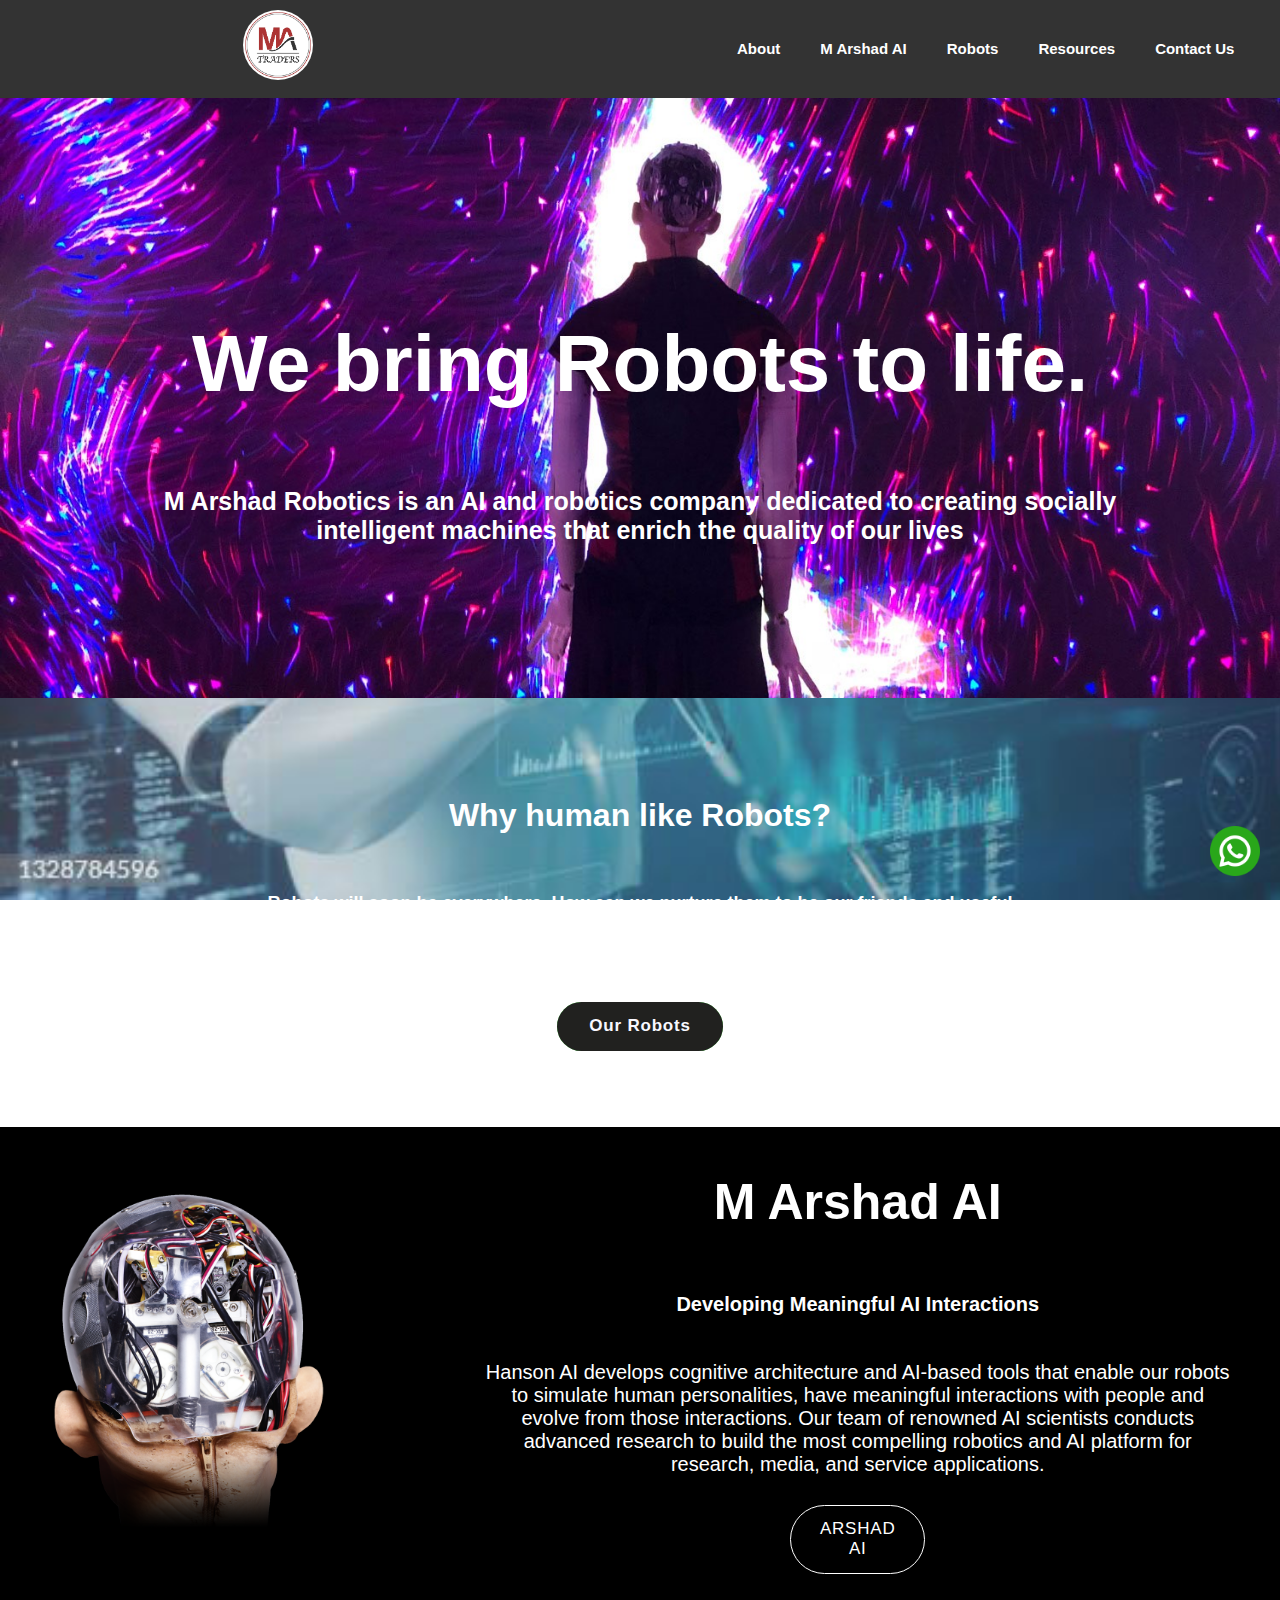
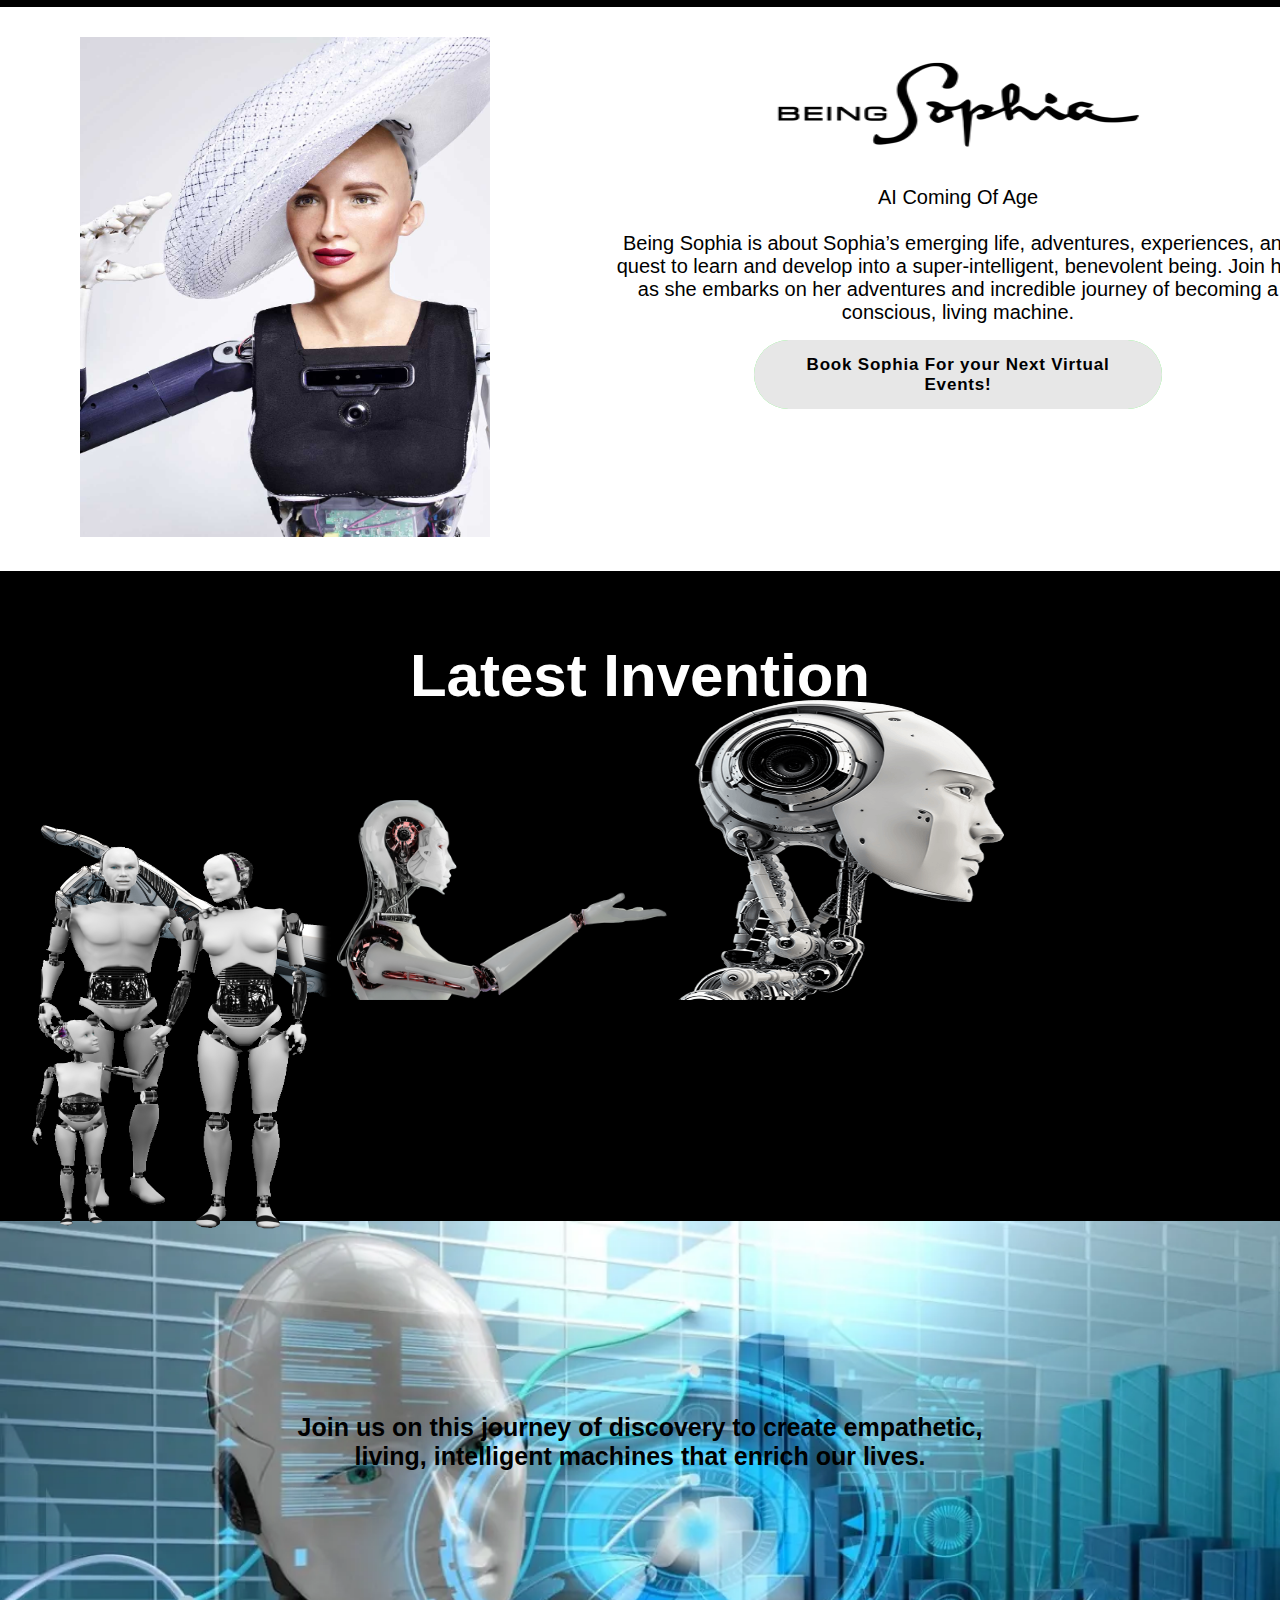
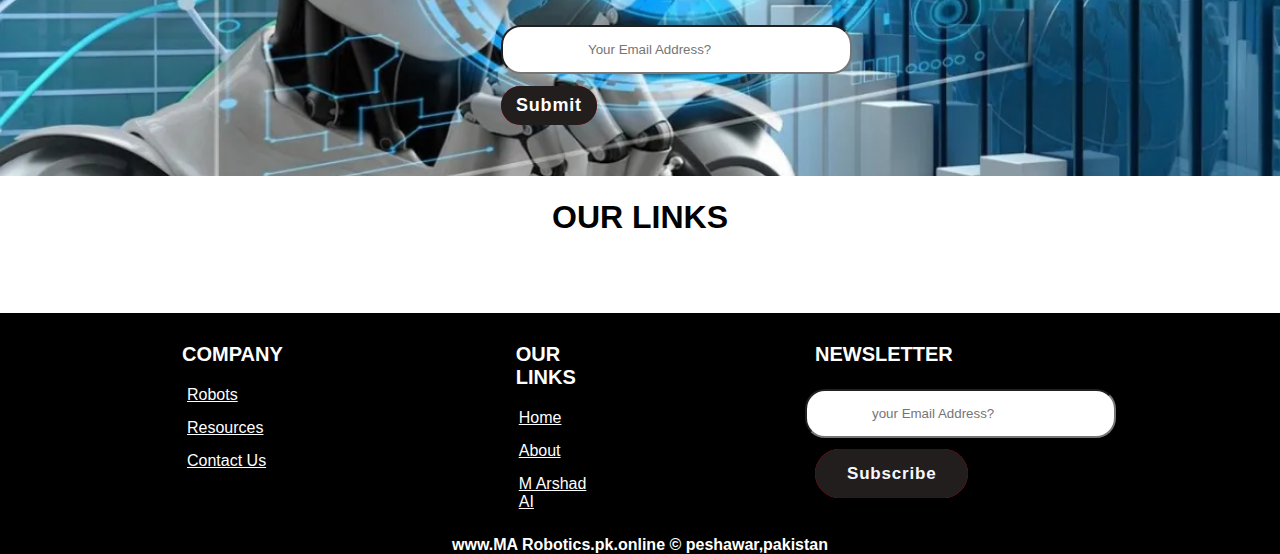
<file: index.html>
<!DOCTYPE html>
<html>
<head>
	<meta charset="utf-8">
	<meta name="viewport" content="width=device-width, initial-scale=1">
	<title>MA Robbotics</title>
	<link rel="icon" type="icon" href="img/logo/logo.png">
	<link rel="stylesheet" type="text/css" href="CSS/style.css">
	 <link rel="stylesheet" href="https://cdnjs.cloudflare.com/ajax/libs/animate.css/4.1.1/animate.min.css"/>
	 
</head>
<body>
	<div class="main">

		                        <!-- Navbar Starting-->

		<div class="nav-logo">
			<div class="logo">
				<a href="index.html">
				<img src="img/logo/logo.png">
				</a>
			</div>

			<div class="nav">
			<nav>
				<ul>
	    		    <li><a href="Contact.html">Contact Us</a></li>
	    		    <li><a href="Resources.html">Resources</a></li>
					<li><a href="Robots.html">Robots</a></li>
					<li><a href="M Arshad AI.html">M Arshad AI</a></li>
					<li><a href="About.html">About</a></li>
				</ul>
			</nav>
			</div>
		</div>
		                        <!-- Navbar Ending-->



		                        <!-- Banner Starting-->

		<div class="banner">

			<div class="banner-img">
			<h1 class="animate__animated animate__fadeInDown" >We bring Robots to life.</h1>
			<p class="animate__animated animate__fadeInUp">M Arshad Robotics is an AI and robotics company dedicated to creating socially intelligent machines that enrich the quality of our lives</p>
			</div>
			
		</div>

		                        <!-- Banner Ending-->





		                      <!-- Human Like Robot Starting-->

		<div class="human-like">
			<h1 class="animate__animated animate__lightSpeedInLeft">Why human like Robots?</h1>
			<p class="animate__animated animate__lightSpeedInLeft">Robots will soon be everywhere. How can we nurture them to be our friends and useful collaborators? Robots with good aesthetic design, rich personalities, and social cognitive intelligence can potentially connect deeply and meaningfully with humans.</p>
            <button>
            	<span>
                    Our Robots
                </span>    
            </button>
		</div>
		                      <!-- Human Like Robot Ending-->




		                       <!-- M Arshad AI Starting-->

		<div class="learn">
			<div class="animate__animated animate__zoomIn">	
				<img src="img/banner/brain.png">
			</div>
			<div class="animate__animated " onscroll="this.classList.add('animate__zoomIn')">
				<h1>M Arshad AI</h1>
				<h2>Developing Meaningful AI Interactions</h2>
				<p>Hanson AI develops cognitive architecture and AI-based tools that enable our robots to simulate human personalities, have meaningful interactions with people and evolve from those interactions. Our team of renowned AI scientists conducts advanced research to build the most compelling robotics and AI platform for research, media, and service applications.</p>
				<button class="button">
				 ARSHAD AI
                </button>
			</div>
		</div>
		                        <!-- M Arshad AI Ending-->





		                        <!-- Being Sopia Starting-->

		<div class="invention">
		<div class="animate__animated animate__fadeInLeft">
			<img src="img/banner/cap.jpg">
		</div>
			<div class="animate__animated animate__fadeInUp">
			<h1><img src="img/img/sopia.png" style="width:400px; height: 100px;"> </h1>
			<!-- <h1>Being Sophia</h1> -->
			<p>
				AI Coming Of Age<br><br>
               Being Sophia is about Sophia’s emerging life, adventures, experiences, and quest to learn and develop into a super-intelligent, benevolent being. Join her as she embarks on her adventures and incredible journey of becoming a conscious, living machine.
           </p>
           <button id="button">
           	<span>
           	Book Sophia For your Next Virtual Events!
           </span>
           </button>
		</div>
	    </div>
		                        <!-- Being Sopia Ending-->





	                            <!-- Latest Invention Starting-->

	    <div class="latest-invention">
	    	<div>
	    		<h1 class="animate__animated animate__zoomIn">Latest Invention</h1>
	    	</div>
	    	<div class="animate__animated animate__bounceInUp">
	    		<img src="img/img/fingure.png" height="200px">
	    		<img src="img/img/hand.png" height="200px">	
	    		<img src="img/img/camera.png" height="300px">
	    		<img src="img/img/both.png"height="400px">
	        </div>
	    </div> 
	                            <!-- Latest Invention Ending-->





	                         <!-- Last Portion Starting-->

	    <div class="last-portion">
	    	<div class="animate__animated animate__zoomIn">
	    		<p>Join us on this journey of discovery to create empathetic, living, intelligent machines that enrich our lives.</p>
	    		<input type="text" name="Email" placeholder="Your Email Address?">
	    		<button class="Subscribe">
	    			<span>
	    			Submit
	    			</span>
	    		</button>
	    	</div>
	    </div>

	                         <!-- Last Portion Ending-->



	                         <!-- Icons Starting-->

	    <div class="icon">
	    	<h1 align="center">OUR LINKS</h1>
        <marquee height="50px" direction="left" scrollamount="20" behavior="scroll" onmouseover='this.stop()' onmouseout='this.start()'>
		    <div>
		    <a href="https://www.instagram.com/" target="_blank"><i class="fa fa-instagram"></i></a>
		    <a href="https://pk.linkedin.com/" target="_blank"><i class="fa fa-linkedin"></i></a>
		    <a href="https://twitter.com/i/flow/login" target="_blank"><i class="fa fa-twitter"></i></a>
		    <a href="https://www.whatsapp.com/" target="_blank"><i class="fa fa-whatsapp"></i></a>
		    <a href="https://www.youtube.com/" target="_blank"><i class="fa fa-youtube-play"></i></a>
		    <a href="https://www.google.co.uk/" target="_blank"><i class="fa fa-google"></i></a>
		    <a href="https://web.facebook.com/" target="_blank"><i class="fa fa-facebook"></i></a>
	    </div>
        </marquee>
        </div>

	                         <!-- Icons Ending-->





	                         <!-- Footer Starting-->

	    <div class="footer">
	    	<div class="company">
	    		<h2>COMPANY</h2>
	    		<nav>
	    			<ul>
	    		        <li><a href="Robots.html">Robots</a></li>
	    		        <li><a href="Resources.html">Resources</a></li>
	    		        <li> <a href="Contact.html">Contact Us</a> </li>
	    			</ul>
	    		</nav>
	    	</div>

	    	<div class="resources">
	    		<h2>OUR LINKS</h2>
	    		<nav>
	    			<ul>
	    				<li><a href="index.html">Home</a></li>
	    		        <li><a href="About.html">About</a></li>
	    		        <li><a href="M Arshad AI.html">M Arshad AI</a></li>
	    		        
	    			</ul>
	    		</nav>
	    	</div>

	    	<div class="news">
	    		<h2>NEWSLETTER</h2>
	    		<input type="text" name="Email" placeholder="your Email Address?">
	    		<br>
	    		<button class="Subscribe">
	    			<span>
	    			Subscribe
	    			</span>
	    		</button>
	    	</div>
	    </div>
	                         <!-- Footer Ending-->





	                          <!-- footer2 Starting-->
	                            
	    <footer class="footer2">
	    	<a href="#">www.MA Robotics.pk.online &copy; peshawar,pakistan</a>
	    </footer>

	                            <!-- footer2 Ending-->


	                            <!-- Whatts App Icon -->

	    <div class="whatsapp-icon">
	    <a href="https://api.Whatsapp.com/send?phone=03192145502&text=Hi You want to connect our company through Whattsapp" target="_blank">
	    	<img src="img/icon/whatsapp.png">
	    </a>
	    </div>                        


	    <!-- JAVA SCRIPT STARTING -->
<!-- 	    <script>
	    	alert("Welcome to M Arshad AI Website");
	    	// let nam=prompt("what is your name?Enter your Name");
	    	// console.log(name);
	    	// let allowedpost = confirm("Do you want to enter this website")
	    	// if (allowedpost){
	    	// 	console.log("you are successfully Enter.")
	    	// }
	    	// else{
	    	// 	console.log("you lost a good oppertunity")
	    	// }	
	    </script> -->
	</div>
	  <script src="https://unpkg.com/aos@next/dist/aos.js"></script>
  <script>
    AOS.init();
  </script>
</body>
</html>
</file>
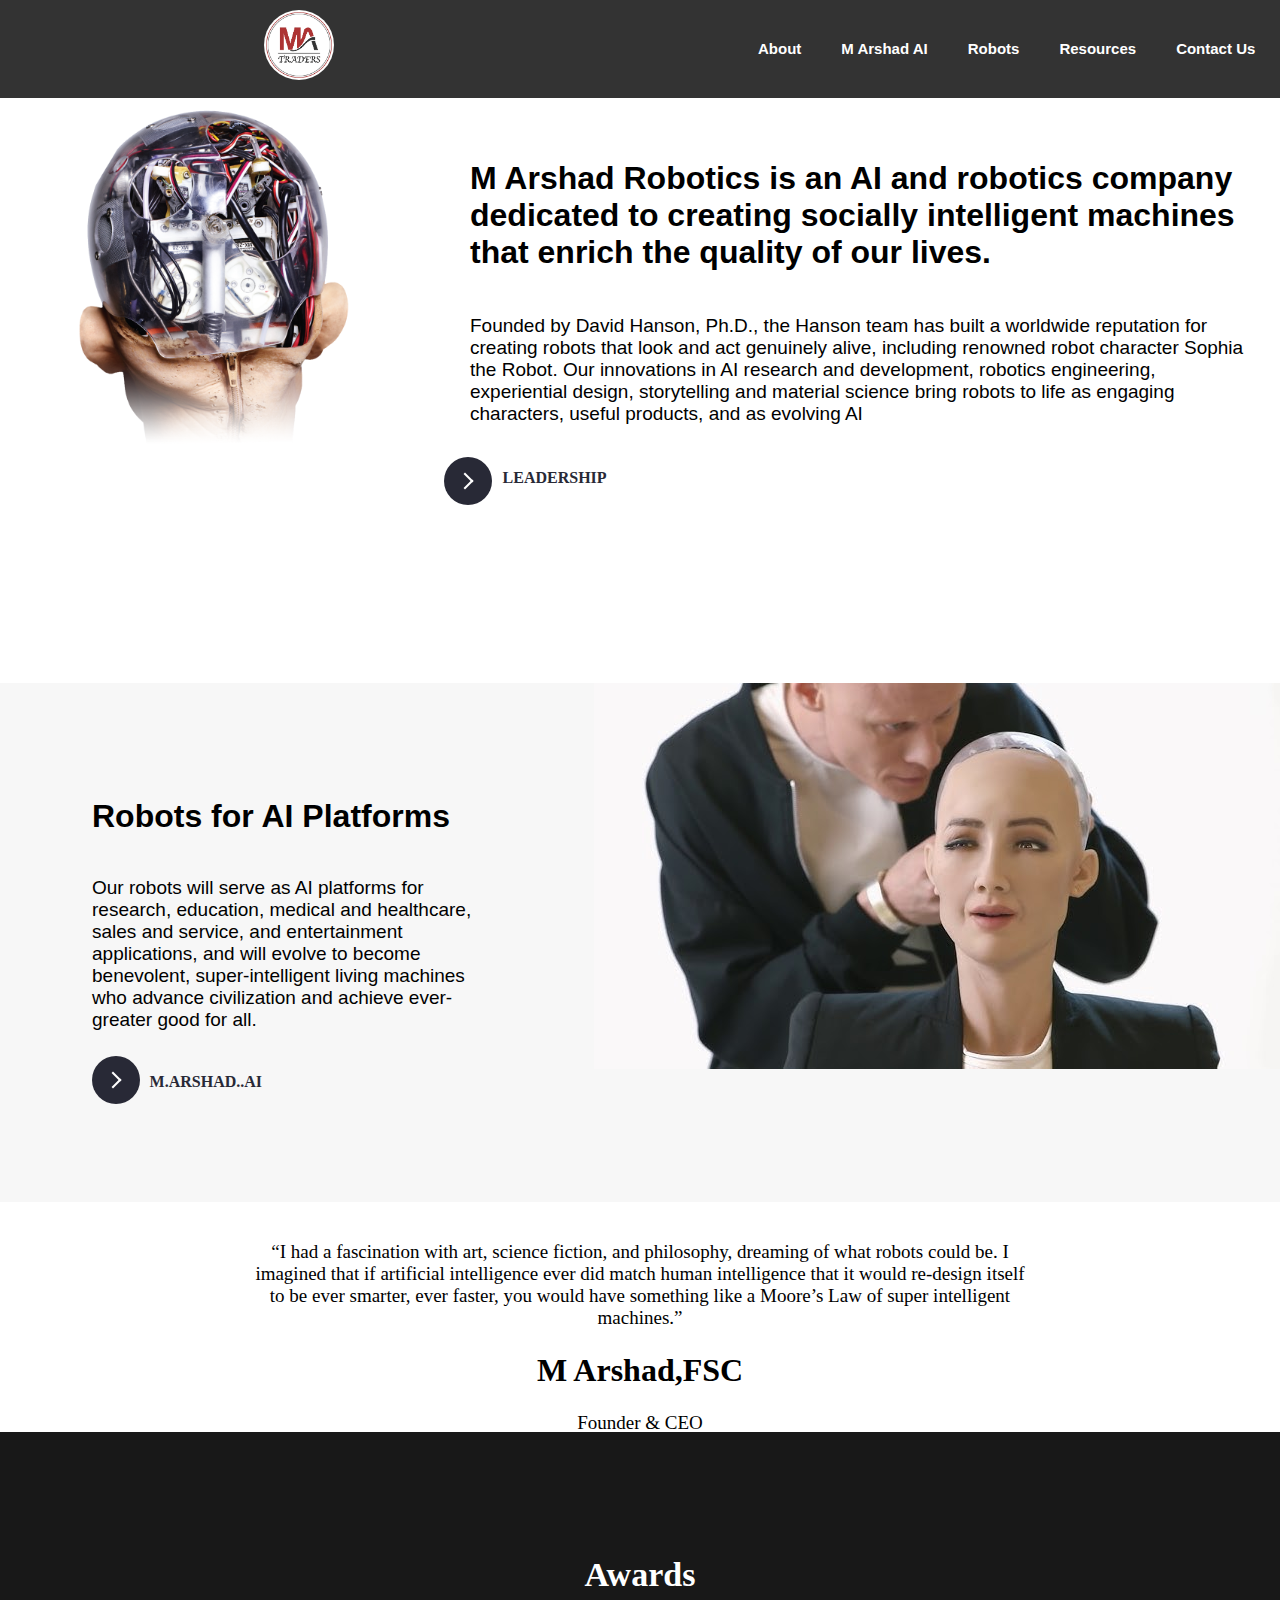
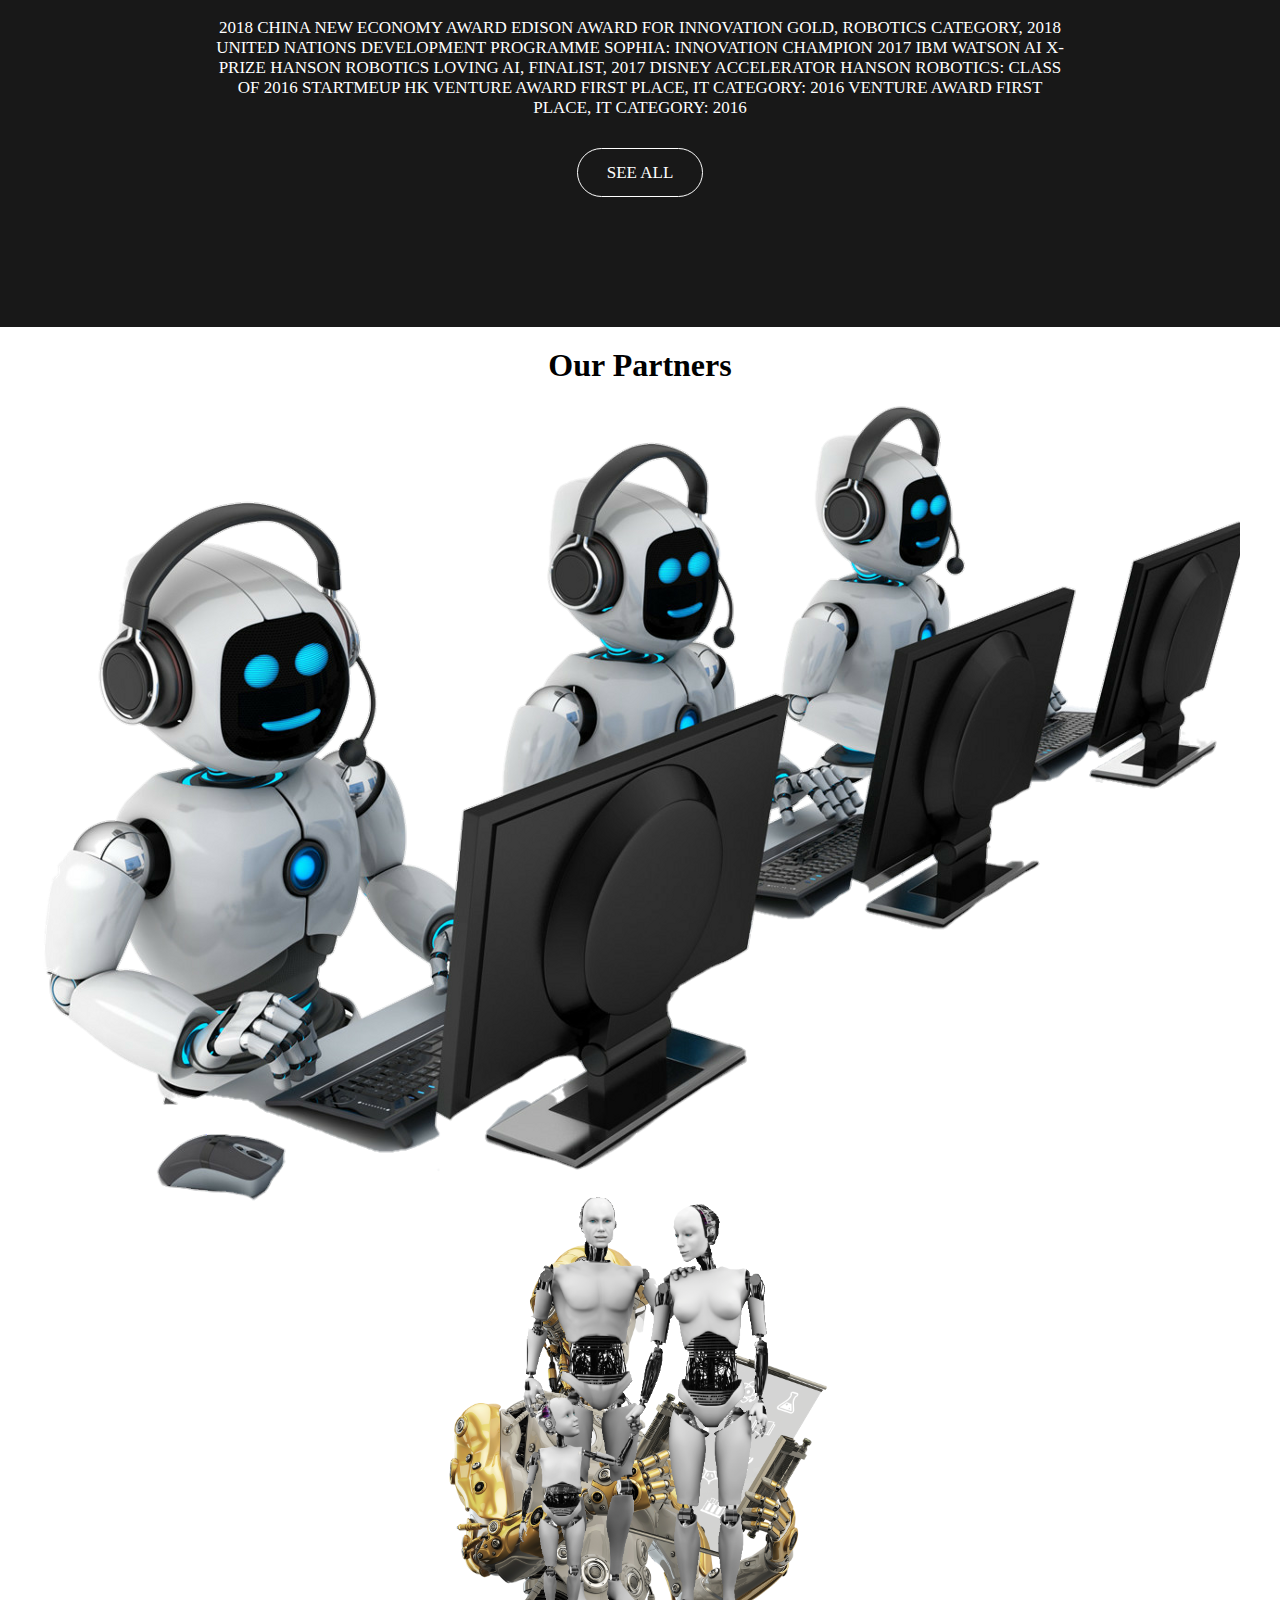
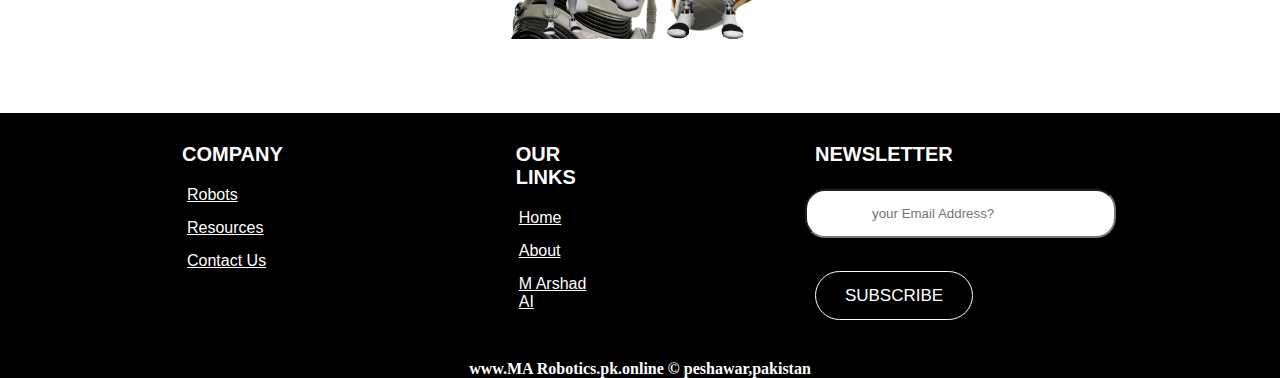
<file: About.html>
<!DOCTYPE html>
<html>
<head>
	<meta charset="utf-8">
	<meta name="viewport" content="width=device-width, initial-scale=1">
	<title>About MA-Robotics</title>
	<link rel="icon" type="icon" href="img/logo/logo.png">
	<link rel="stylesheet" type="text/css" href="CSS/About.css">
	 <link rel="stylesheet" href="https://cdnjs.cloudflare.com/ajax/libs/animate.css/4.1.1/animate.min.css"/>

</head>
<body>
	<div class="main">

		                        <!-- Navbar Starting-->

		<div class="nav-logo">
			<div class="logo">
				<a href="index.html">
				<img src="img/logo/logo.png">
				</a>
			</div>

			<div class="nav">
			<nav>
				<ul>
	    		    <li><a href="Contact.html">Contact Us</a></li>
	    		    <li><a href="Resources.html">Resources</a></li>
					<li><a href="Robots.html">Robots</a></li>
					<li><a href="M Arshad AI.html">M Arshad AI</a></li>
					<li><a href="About.html">About</a></li>
				</ul>
			</nav>
			</div>
		</div>
		                        <!-- Navbar Ending-->




		                        <!-- Arshad Robotics Starting-->

		<div class="arshad-robotics">
		<div class="animate__animated animate__fadeInLeft">
            <img src="img/banner/brain.png">	
		</div>

		<div class="animate__animated animate__fadeInUp">
			<h1>M Arshad Robotics is an AI and robotics company dedicated to creating socially intelligent machines that enrich the quality of our lives.</h1>
			<p>Founded by David Hanson, Ph.D., the Hanson team has built a worldwide reputation for creating robots that look and act genuinely alive, including renowned robot character Sophia the Robot. Our innovations in AI research and development, robotics engineering, experiential design, storytelling and material science bring robots to life as engaging characters, useful products, and as evolving AI</p>
		<button class="learn-more">
            <span class="circle" aria-hidden="true">
            <span class="icon arrow"></span>
            </span>
            <span class="button-text">LEADERSHIP</span>
        </button>
		</div>
		</div>
		                        <!-- Arshad Robotics Ending-->




		                        <!-- AI Platform Starting-->

		<div class="AI-platform">
			<div class="animate__animated animate__lightSpeedInRight">
				<h1>Robots for AI Platforms</h1>
				<p>Our robots will serve as AI platforms for research, education, medical and healthcare, sales and service, and entertainment applications, and will evolve to become benevolent, super-intelligent living machines who advance civilization and achieve ever-greater good for all.</p>
		<button class="learn-more">
            <span class="circle" aria-hidden="true">
            <span class="icon arrow"></span>
            </span>
            <span class="button-text">M.Arshad..AI</span>
        </button>

			</div>
			<div class="animate__animated animate__lightSpeedInLeft">
				<img src="img/img/sophia-making.jpg">
			</div>
		</div>
		                        <!-- AI Platform Ending-->




		                        <!-- M Arshad Education Starting-->

		<div class="education">
			<div>
				<p class="animate__animated animate__fadeInDown">“I had a fascination with art, science fiction, and philosophy, dreaming of what robots could be. I imagined that if artificial intelligence ever did match human intelligence that it would re-design itself to be ever smarter, ever faster, you would have something like a Moore’s Law of super intelligent machines.”</p>
				<h1 class="animate__animated animate__fadeInUp">M Arshad,FSC</h1>
				<p class="animate__animated animate__fadeInUp">Founder & CEO</p>
			</div>
		</div>
		                        <!-- M Arshad Education Ending-->



		                        <!-- Awards Starting-->

		<div class="Awards">
			<div class="animate__animated animate__zoomIn">
				<h1>Awards</h1>
				<p>2018 CHINA NEW ECONOMY AWARD EDISON AWARD FOR INNOVATION GOLD, ROBOTICS CATEGORY, 2018 UNITED NATIONS DEVELOPMENT PROGRAMME  SOPHIA: INNOVATION CHAMPION 2017 IBM WATSON AI X-PRIZE  HANSON ROBOTICS LOVING AI,  FINALIST, 2017 DISNEY ACCELERATOR  HANSON ROBOTICS: CLASS OF 2016 STARTMEUP HK VENTURE AWARD FIRST PLACE, IT CATEGORY: 2016 VENTURE AWARD FIRST PLACE, IT CATEGORY: 2016</p>
				<button class="button">
				 SEE ALL
                </button>
			</div>
		</div>
		                        <!-- Awards Ending-->




		                        <!-- Our Partners Starting-->

		<div class="Partners">
			<div class="animate__animated animate__fadeIn">
				<h1>Our Partners</h1>
				<img src="img/img/computer.png">
				<div class="Partners2">	
				    <img src="img/img/reading.png" width="400px">
				    <img src="img/img/both.png" width="300px">
				</div>
			</div>
		</div>
		                        <!-- Our Partners Ending-->




	                            <!-- Footer Starting-->

	    <div class="footer">
	    	<div class="company">
	    		<h2>COMPANY</h2>
	    		<nav>
	    			<ul>
	    		        <li><a href="Robots.html">Robots</a></li>
	    		        <li><a href="Resources.html">Resources</a></li>
	    		        <li> <a href="Contact.html">Contact Us</a> </li>
	    			</ul>
	    		</nav>
	    	</div>

	    	<div class="resources">
	    		<h2>OUR LINKS</h2>
	    		<nav>
	    			<ul>
	    				<li><a href="index.html">Home</a></li>
	    		        <li><a href="About.html">About</a></li>
	    		        <li><a href="M Arshad AI.html">M Arshad AI</a></li>

	    		        
	    			</ul>
	    		</nav>
	    	</div>

	    	<div class="news">
	    		<h2>NEWSLETTER</h2>
	    		<input type="text" name="Email" placeholder="your Email Address?">
	    		<br>
	    		<button class="button">
	    			Subscribe
	    		</button>
	    	</div>
	    </div>
	                            <!-- footer Ending-->




	                            <!-- footer 2 Starting-->

	    <footer class="footer2">
	    	<a href="#">www.MA Robotics.pk.online &copy; peshawar,pakistan</a>
	    </footer>
	                            <!-- footer 2 Ending-->




	    <!-- JAVA SCRIPT STARTING -->
	<!--     <script>
	    	alert("This is About Page");
	    </script>
 -->	</div>
</body>
</html>
</file>
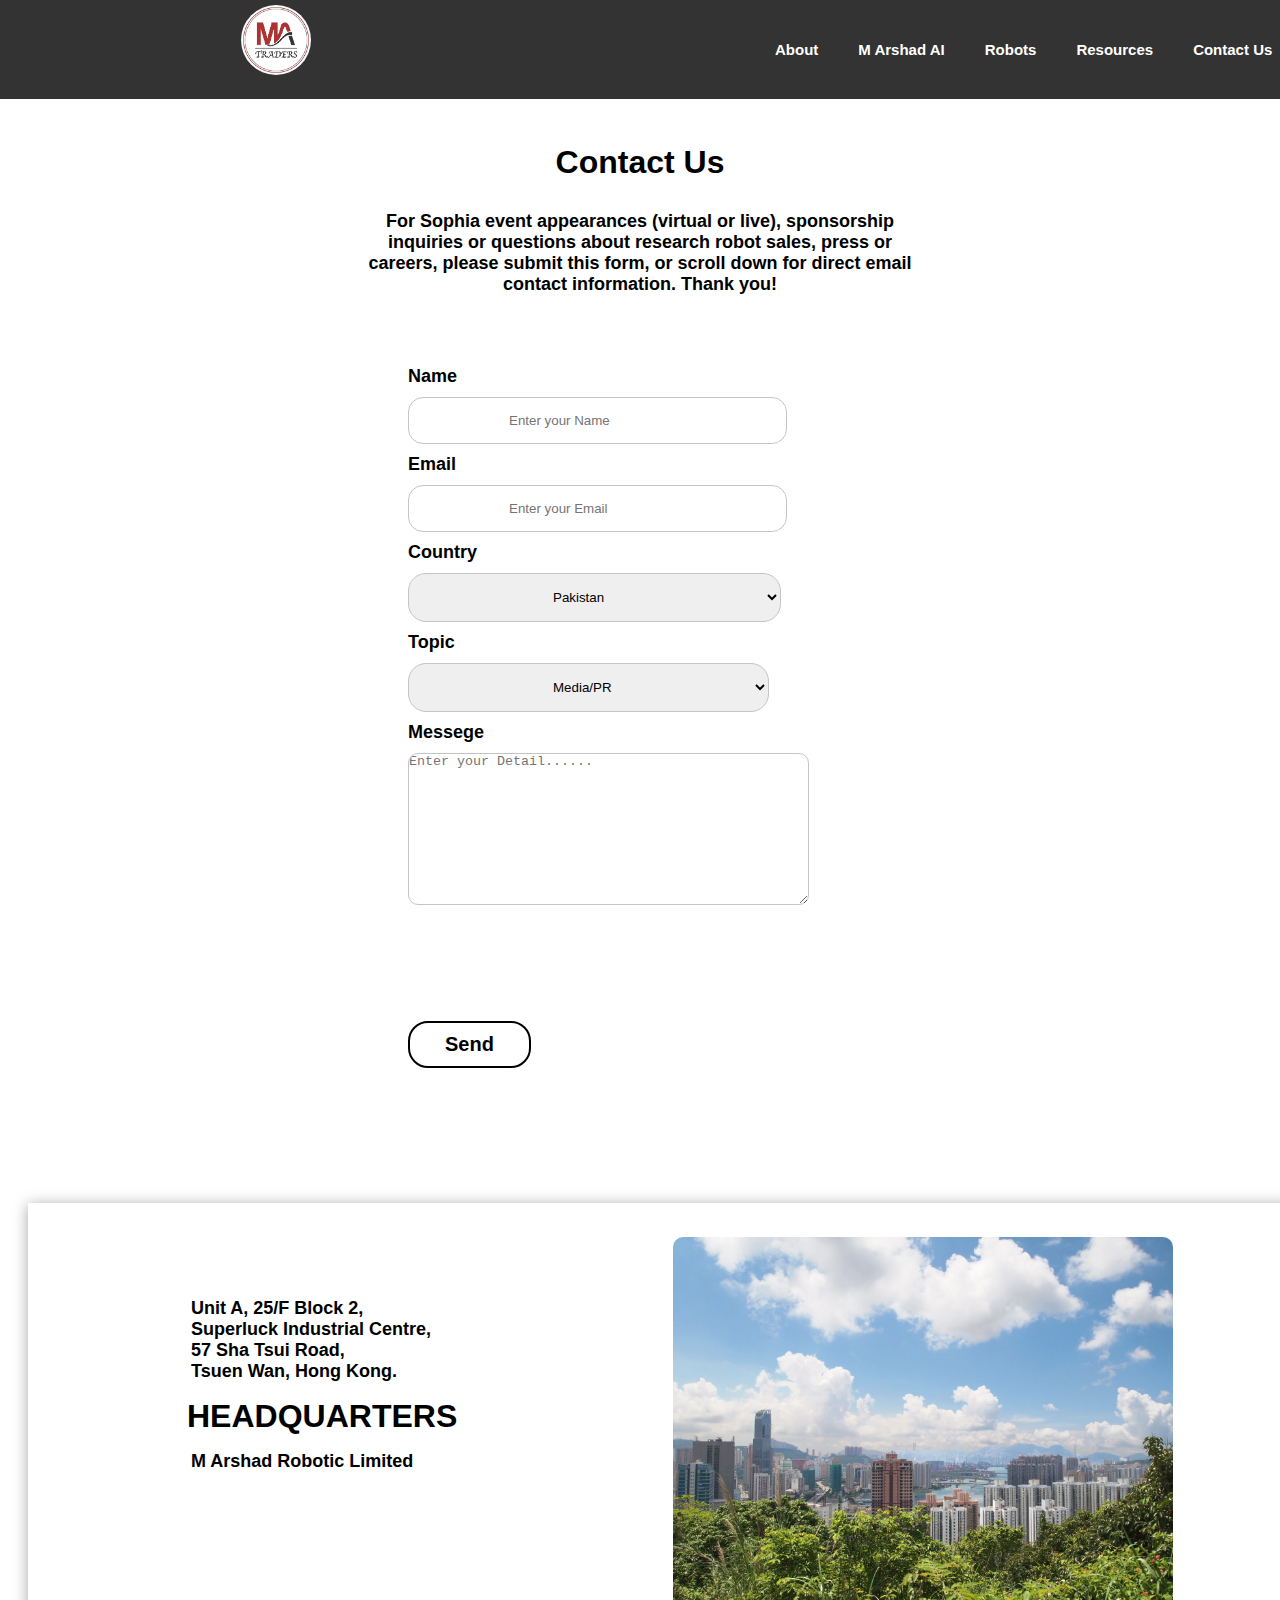
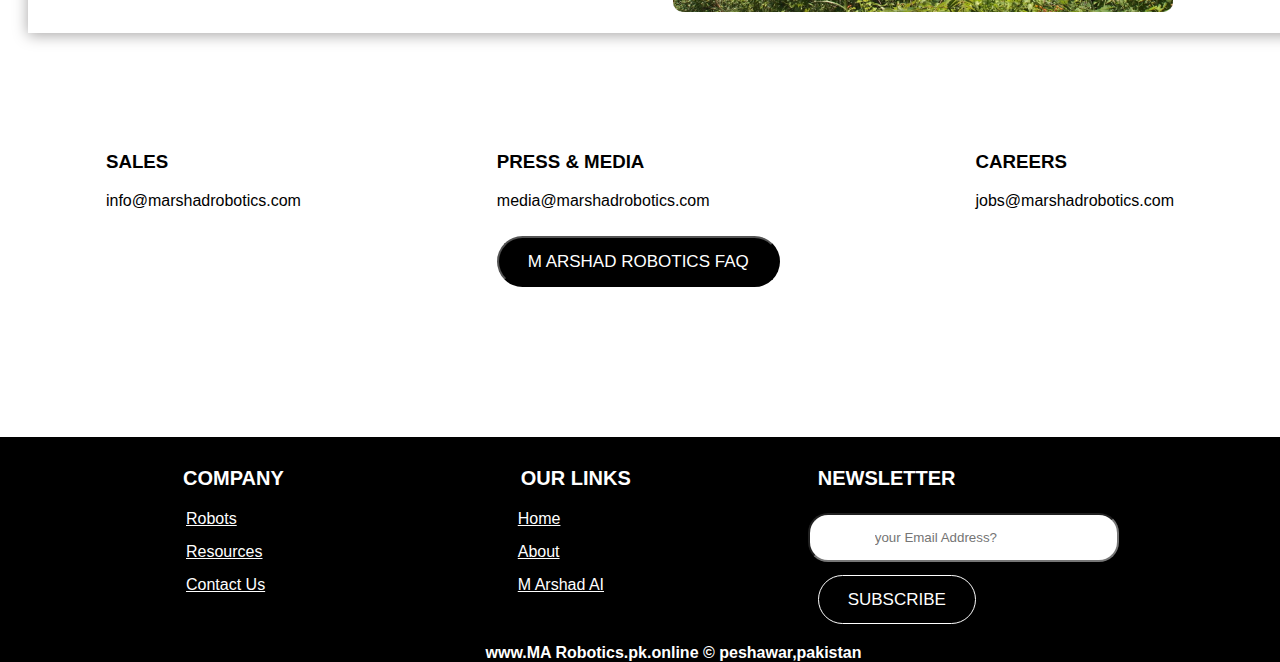
<file: Contact.html>
<!DOCTYPE html>
<html>
<head>
	<meta charset="utf-8">
	<meta name="viewport" content="width=device-width, initial-scale=1">
	<title>M Arshad Contact</title>
	<link rel="stylesheet" type="text/css" href="CSS/Contact.css">
	<link rel="stylesheet" href="https://cdnjs.cloudflare.com/ajax/libs/animate.css/4.1.1/animate.min.css"/>
	<link rel="icon" type="icon" href="img/logo/logo.png">

</head>
<body>
	<div class="main">
		                         <!-- Navbar Starting-->

		<div class="nav-logo">
			<div class="logo">
				<a href="index.html">
				<img src="img/logo/logo.png">
				</a>
			</div>

			<div class="nav">
			<nav>
				<ul>
	    		    <li><a href="Contact.html">Contact Us</a></li>
	    		    <li><a href="Resources.html">Resources</a></li>
					<li><a href="Robots.html">Robots</a></li>
					<li><a href="M Arshad AI.html">M Arshad AI</a></li>
					<li><a href="About.html">About</a></li>
				</ul>
			</nav>
			</div>
		</div>
		                         <!-- Navbar Ending-->



		                        <!-- Contact Heading Starting-->
		<div class="contact">
			<h1>Contact Us</h1>
			<h5>For Sophia event appearances (virtual or live), sponsorship inquiries or questions about research robot sales, press or careers, please submit this form, or scroll down for direct email contact information.  Thank you!</h5>
		</div>

		                        <!-- Contact Heading Ending-->



		                        <!-- Form Starting-->

		<div class="form">
		<form action="Contact Us.html" method="post" enctype="multipart/form-data">

			<h6>Name</h6>
			<input type="text" name="" placeholder="Enter your Name">
			<h6>Email</h6>
			<input type="text" name="" placeholder="Enter your Email">
		
			<h6>Country</h6>
			<select>
				<option value="Pakistan">Pakistan</option>
				<option value="France">France</option>
				<option value="Germeny">Germeny</option>
				<option value="Turkey">Turkey</option>
				<option value="Afghanistan">Afghanistan</option>
				<option value="Itly">Itly</option>
				<option value="India">India</option>
				<option value="China">China</option>
			</select>
			<h6>Topic</h6>
			<select>
				<option value="Media/PR">Media/PR</option>
				<option value="Events">Events</option>
				<option value="Jobs">Jobs</option>
				<option value="Sales">Sales</option>
				<option value="Others">Others</option>
			</select>

			<h6>Messege</h6>
			<textarea cols="48" rows="10" placeholder="Enter your Detail...... " name="Detail"></textarea>
		</form>
	    </div>
    
		                        <!-- Form Ending-->



		                        <!-- Im not a robot Starting -->
        <div>
            <iframe title="reCAPTCHA" width="304" height="78" role="presentation" name="a-txpryian4zkk" frameborder="0" scrolling="no" sandbox="allow-forms allow-popups allow-same-origin allow-scripts allow-top-navigation allow-modals allow-popups-to-escape-sandbox allow-storage-access-by-user-activation" src="https://www.google.com/recaptcha/api2/anchor?ar=1&amp;k=6Lfc_kIkAAAAAJGy_IEb6BXKmXBpW_svjrcH-6LV&amp;co=aHR0cHM6Ly93d3cuaGFuc29ucm9ib3RpY3MuY29tOjQ0Mw..&amp;hl=en&amp;type=v2_checkbox&amp;v=u-xcq3POCWFlCr3x8_IPxgPu&amp;theme=light&amp;size=normal&amp;cb=aihgm6zcytr7"></iframe><br><br>
            <a href="index.html" class="btn">Send</a>
        </div>
		                        <!-- Im not a robot Ending -->




                             <!-- Company Address Starting -->
        <div class="address">
        	<div class="animate__animated animate__fadeInUp">
        		<h6>Unit A, 25/F Block 2,<br>
                      Superluck Industrial Centre,<br>
                       57 Sha Tsui Road,<br>
                       Tsuen Wan, Hong Kong.
                </h6>
                <h1>HEADQUARTERS</h1>
                <h6>M Arshad Robotic Limited</h6>
        	</div>
        	<div class="animate__animated animate__zoomIn">
        		<img src="img/img/address.jpeg" width="500px">
        	</div>
        </div>
                             <!-- Company Address Ending -->





                             <!-- Last Portion Starting -->

        <div class="last-portion">
        	<div>
        		<h3>SALES</h3>
        		<p>info@marshadrobotics.com</p>
        	</div>
        	<div>
        		<h3>PRESS & MEDIA</h3>
        		<p>media@marshadrobotics.com</p>
        		<button id="last-portion-btn">
        		<a href="index.html">M Arshad Robotics FAQ</a>
        	</button>
        	</div>
        	<div>
        		<h3>CAREERS</h3>
        		<p>jobs@marshadrobotics.com</p>
        	</div>
        </div>
                             <!-- Last Portion Ending -->



                             <!-- Footer Starting-->

	    <div class="footer">
	    	<div class="company">
	    		<h2>COMPANY</h2>
	    		<nav>
	    			<ul>
	    		        <li><a href="Robots.html">Robots</a></li>
	    		        <li><a href="Resources.html">Resources</a></li>
	    		        <li> <a href="Contact.html">Contact Us</a> </li>
	    			</ul>
	    		</nav>
	    	</div>


	    	<div class="resources">
	    		<h2>OUR LINKS</h2>
	    		<nav>
	    			<ul>
	    				<li><a href="index.html">Home</a></li>
	    		        <li><a href="About.html">About</a></li>
	    		        <li><a href="M Arshad AI.html">M Arshad AI</a></li>
	    		        
	    			</ul>
	    		</nav>
	    	</div>


	    	<div class="news">
	    		<h2>NEWSLETTER</h2>
	    		<input type="text" name="Email" placeholder="your Email Address?"><br>
	    		<button id="news-btn">
	    		<a href="index.html">
	    			Subscribe
	    		</a>
	    		</button>
	    	</div>
	    </div>
	                             <!-- footer Ending -->


	                             <!-- footer2 Starting-->

	    <footer class="footer2">
	    	<a href="#">www.MA Robotics.pk.online &copy; peshawar,pakistan</a>
	    </footer>
    </div>	
	                             <!-- footer2 Ending -->



	<!-- JAVA SCRIPT STARTING -->                             
<!--     <script>
    	alert("This is our Contact Us Page")
    </script> -->
</body>
</html>
</file>
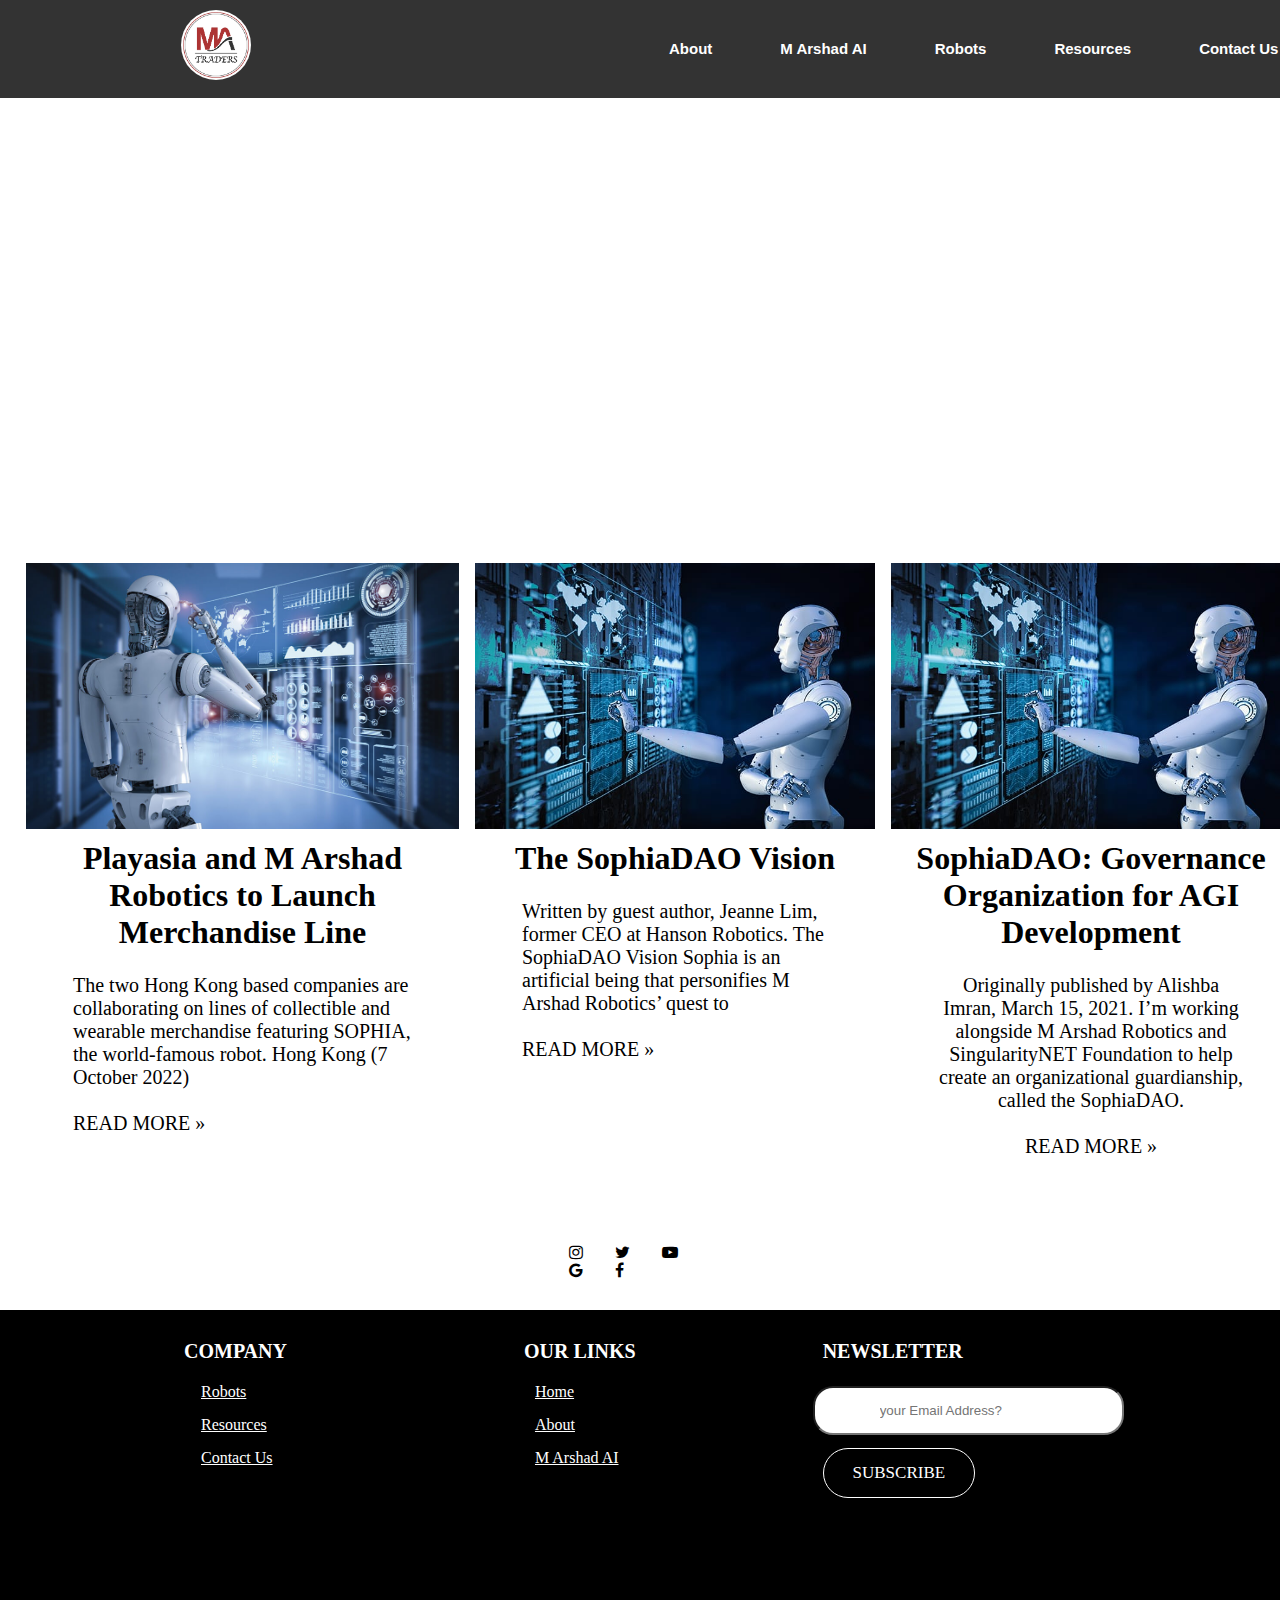
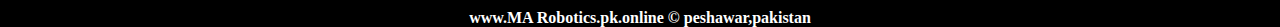
<file: Resources.html>
<!DOCTYPE html>
<html>
<head>
	<meta charset="utf-8">
	<meta name="viewport" content="width=device-width, initial-scale=1">
	<title>M Arshad Resources</title>
	<link rel="stylesheet" type="text/css" href="CSS/Resources.css">
	<link rel="icon" type="icon" href="img/logo/logo.png">
	<link rel="stylesheet" href="https://cdnjs.cloudflare.com/ajax/libs/animate.css/4.1.1/animate.min.css"/>
	<link rel="stylesheet" href="https://cdnjs.cloudflare.com/ajax/libs/font-awesome/4.7.0/css/font-awesome.min.css">
</head>
<body> 
	<div class="main">

				            <!-- Navbar Starting-->

		<div class="nav-logo">
			<div class="logo">
				<a href="index.html">
				<img src="img/logo/logo.png">
				</a>
			</div>

			<div class="nav">
			<nav>
				<ul>
	    		    <li><a href="Contact.html">Contact Us</a></li>
	    		    <li><a href="Resources.html">Resources</a></li>
					<li><a href="Robots.html">Robots</a></li>
					<li><a href="M Arshad AI.html">M Arshad AI</a></li>
					<li><a href="About.html">About</a></li>
				</ul>
			</nav>
			</div>
		</div>
				            <!-- Navbar Ending-->




		                    <!-- Banner Starting-->

		<div class="banner">

			<div class="banner-img">
			<h1 class="animate__animated animate__fadeInDown">The Future of AI</h1>
			<a href="index.html" class="animate__animated animate__fadeInUp">Got to Blog</a>
		</div>
		</div>
		                    <!-- Banner Ending-->





		                    <!-- Below Images Starting -->
		<div class="main2">
			<div class="div1">
				<img src="img/img/back.jpg" width="433px">
				<h1>Playasia and M Arshad Robotics to Launch Merchandise Line</h1>
				<p>The two Hong Kong based companies are collaborating on lines of collectible and wearable merchandise featuring SOPHIA, the world-famous robot. Hong Kong (7 October 2022)
				<br><br>
				READ MORE »</p>
			</div>
			<div class="div2">
				<img src="img/img/exper.jpg" width="400px">
				<h1>The SophiaDAO Vision</h1>
				<p>Written by guest author, Jeanne Lim, former CEO at Hanson Robotics. The SophiaDAO Vision Sophia is an artificial being that personifies M Arshad  Robotics’ quest to
					<br><br>
				READ MORE »</p>
			</div>
			<div class="div3">
				<img src="img/img/exper.jpg" width="400px">
				<h1>SophiaDAO: Governance Organization for AGI Development</h1>
				<p>Originally published by Alishba Imran, March 15, 2021. I’m working alongside M Arshad Robotics and SingularityNET Foundation to help create an organizational guardianship, called the SophiaDAO.
					<br><br>
				READ MORE »</p>
			</div>
		</div>
		                    <!-- Below Images Ending -->




		                    <!-- Icons Starting-->

		    <div class="icon">
		    <div>
		    <a href="https://www.instagram.com/" target="_blank"><i class="fa fa-instagram"></i></a>
		    <a href="https://twitter.com/i/flow/login" target="_blank"><i class="fa fa-twitter"></i></a>
		    <a href="https://www.youtube.com/" target="_blank"><i class="fa fa-youtube-play"></i></a>
		    <a href="https://www.google.co.uk/" target="_blank"><i class="fa fa-google"></i></a>
		    <a href="https://web.facebook.com/" target="_blank"><i class="fa fa-facebook"></i></a>
	    </div>
        </div>

                            <!-- Icons Ending -->



                            <!-- Footer Starting-->

	    <div class="footer">
	    	<div class="company">
	    		<h2>COMPANY</h2>
	    		<nav>
	    			<ul>
	    		        <li><a href="Robots.html">Robots</a></li>
	    		        <li><a href="Resources.html">Resources</a></li>
	    		        <li> <a href="Contact.html">Contact Us</a> </li>
	    			</ul>
	    		</nav>
	    	</div>


	    	<div class="resources">
	    		<h2>OUR LINKS</h2>
	    		<nav>
	    			<ul>
	    				<li><a href="index.html">Home</a></li>
	    		        <li><a href="About.html">About</a></li>
	    		        <li><a href="M Arshad AI.html">M Arshad AI</a></li>
	    		        
	    			</ul>
	    		</nav>
	    	</div>


	    	<div class="news">
	    		<h2>NEWSLETTER</h2>
	    		<input type="text" name="Email" placeholder="your Email Address?"><br>
	    		<button id="news-btn">
	    			Subscribe
	    		</button>
	    	</div>
	    </div>
                            <!-- Footer Ending-->


	                        <!-- footer2 Starting-->

	    <footer class="footer2">
	    	<a href="#">www.MA Robotics.pk.online &copy; peshawar,pakistan</a>
	    </footer>

	                        <!-- footer2 Ending-->





	    <!-- JAVA SCRIPT STARTING -->             
	<!--     <script>
	    	alert("This is our Resources Page");
	    </script> -->
	</div>
</body>
</html>
</file>
<file: CSS/style.css>
*{
	margin: 0px;
	padding: 0px;
    font-family: sans-serif;
}

            /*Navbar Starting*/

.nav-logo{
    width: 1420px;
    display: flex;
    background-color: black;
    position: fixed;
    padding: 0px 2px;
    z-index: 1000;
    opacity: 0.8;

}

        /*Logo*/

.logo{
    margin: 0px 236px;
}

.logo img{
    width: 70px;
    margin: 10px 5px;
    border-radius: 50px;
}

        /*Anchor Tags*/

.nav{
    margin: 0px 163px;
}

.nav li{
    float: right;
    margin: 40px 20px;
    list-style: none;
}

.nav a{
    text-decoration: none;
    color: white;
    font-weight: bold;
    font-family: sans-serif;
    font-size: 15px;
}
            /*Navbar Ending*/




            /*Banner Starting*/
.banner{
    width: 100%;
    padding-top: 98px;
}
.banner-img{
	background-image: url('../img/img/blue.jpg');
	background-size: cover;
    height:600px;

}

.banner-img h1{
    color: white;
    text-align: center;
    padding: 220px 0px;
    font-family: sans-serif;
    font-size: 80px;
}

.banner-img p{
    color: white;
    text-align: center;
    font-weight: bold;
    font-size: 25px;
    padding: 33px 6px; 
    margin: -176px 152px;
    font-family: sans-serif;
}
            /*Banner Ending*/




            /*human-like Starting*/

.human-like{
	color: white;
    text-align: center;
    padding: 76px 186px;
/*    height: 250px;*/
    background-image: url('../img/img/img.jpg');
    background-size: cover;
    background-attachment: fixed;

}

.human-like h1{
	margin: 23px 0px;
}

.human-like p{
	font-family: sans-serif;
	font-size: 18px;
	font-weight: bold;
}

button {
 outline: none;
 cursor: pointer;
 border: none;
 padding: 0.9rem 2rem;
 margin: 0;
 font-family: inherit;
 font-size: inherit;
 position: relative;
 display: inline-block;
 letter-spacing: 0.05rem;
 font-weight: 700;
 font-size: 17px;
 border-radius: 500px;
 overflow: hidden;
 background: #66ff66;
 color: ghostwhite;
}

button span {
 position: relative;
 z-index: 10;
 transition: color 0.4s;
}

button:hover span {
 color: black;
}

button::before,
button::after {
 position: absolute;
 top: 0;
 left: 0;
 width: 100%;
 height: 100%;
 z-index: 0;
}

button::before {
    content: "";
    background: #201e1efc;
    width: 120%;
    left: -10%;
    transform: skew(30deg);
    transition: transform 0.4s cubic-bezier(0.3, 1, 0.8, 1);

}

button:hover::before {
 transform: translate3d(100%, 0, 0);
}

            /*human-like Ending*/




            /*M Arshad AI Starting*/

.learn{
	display: flex;
	margin: 0px 0px;
	background-color: black;
	color: white;
}

.learn h1,p{
    text-align: center;
    margin: 10px 50px;
    font-family: sans-serif;
    font-size: 50px;
    padding: 36px 0px;
}

.learn h2{
    text-align: center;
    font-family: sans-serif;
    font-size: 20px;
    padding: 16px 0px;
}
.learn p{
	padding: 19px 40px;
/*	font-weight: bold;*/
	font-size: 20px;
}
.learn img{
	width: 350px;
	margin: 50px 20px;
}

.button {
    margin: 0px 400px;
    --color: #ffffff;
    padding: 0.8em 1.7em;
    background-color: transparent;
    border-radius: 2.3000000000000007em;
    position: relative;
    overflow: hidden;
    cursor: pointer;
    transition: .5s;
    font-weight: 400;
    font-size: 17px;
    border: 1px solid;
    font-family: inherit;
    text-transform: uppercase;
    color: var(--color);
    z-index: 1;
}

.button::before, .button::after {
    content: '';
    display: block;
    width: 50px;
    height: 50px;
    transform: translate(-50%, -50%);
    position: absolute;
    border-radius: 50%;
    z-index: -1;
    background-color: var(--color);
    transition: 1s ease;
}

.button::before {
    transition-duration: 1.8s;
    top: -1em;
    left: -1em;
}

.button::after {
    transition-duration: 1.8s;
    left: calc(100% + 1em);
    top: calc(100% + 1em);
}

.button:hover::before, .button:hover::after {
    height: 410px;
    width: 410px;
}

.button:hover {
    color: rgb(10, 25, 30);
}

.button:active {
    filter: brightness(.8);
}

            /*M Arshad AI Endingting*/



 
            /*Being Sopia Starting*/

.invention{
    margin: -20px 0px;
    display: flex;
}

.invention img{
    width: 410px;
    height: 500px;
    margin: 50px 80px;
}

.invention h1 img{
    text-align: center;
    font-size: 50px;
    padding: 86px 188px;
    margin: -21px auto;
}

.invention p{
    text-align: center;
    font-family: sans-serif;
    font-size: 20px;
    margin: -75px 42px;
}


                     /*Buttons Starting*/

#button {
    outline: none;
    cursor: pointer;
    border: none;
    padding: 0.9rem 2rem;
    margin: 55px 184px;
    font-family: inherit;
    font-size: inherit;
    position: relative;
    display: inline-block;
    letter-spacing: 0.05rem;
    font-weight: 700;
    font-size: 17px;
    border-radius: 500px;
    overflow: hidden;
    background: #66ff66;
    color: black;
}

#button span {
    position: relative;
    z-index: 10;
    transition: color 0.4s;
}

#button:hover span {
    color: white;
}

#button::before,
#button::after {
    position: absolute;
    top: 0;
    left: 0;
    width: 100%;
    height: 100%;
    z-index: 0;
}

#button::before {
    content: "";
    background: #e7e7e7;
    width: 120%;
    left: -10%;
    transform: skew(30deg);
    transition: transform 0.4s cubic-bezier(0.3, 1, 0.8, 1);
}

#button:hover::before {
    transform: translate3d(100%, 0, 0);
}
                     /*Buttons Ending*/
                     
            /*Being Sopia Ending*/





            /*Latest Invention Starting*/

.latest-invention{
	background-color: black;
	height: 650px;
}

.latest-invention h1{
	text-align: center;
	color: white;
	font-family: sans-serif;
	font-size: 60px;
	padding: 70px 0px;
}

.latest-invention img{
    width: 330px;
    margin: -80px 1px;
}
            /*Latest Invention Ending*/





            /*Last portion Starting*/

.last-portion{
	background-image: url('../img/img/front.webp');
	background-size: cover;
/*	opacity: 0.8;*/
	padding: 23px 0px;
}
.last-portion p{
    margin: 169px auto;
    font-size: 25px;
    padding: 0px 274px;
    font-weight: bold;
    font-family: sans-serif;
}

.last-portion input{
    margin: -148px 501px;
    padding: 15px 85px;
    border-radius: 20px;
}
.last-portion button{
    margin: 28px 501px;
    padding: 9px 15px;
    border-radius: 21px;
    background-color: red;
    color: white;
    font-size: 18px;
    cursor: pointer;
    border: 0px;
}


            /*Last portion Ending*/



           /*Link Heading Starting*/
.icon h1{
    margin: 23px 0px;
}

           /*Link Heading Ending*/




            /*Footer Starting*/

.footer{
    display: flex;
    background-color: black;
}

.footer a{
    color: white;
}

.footer li{
    display: flex;
    margin: 15px 0px;
}


        /*Company*/
.company{

    margin: 10px 187px;
}

.company h2{
    color: white;
    margin: 20px -5px;
    font-size: 20px;

}



        /*Resources*/
.resources{
/*  margin: 10px 150px;*/
    margin: 10px 54px;
}

.resources h2{
    color: white;
    margin: 20px -3px;
    font-size: 20px;

}
 


        /* News*/
.news{
    margin: 10px 174px;
}

.news h2{
    color: white;
    margin: 20px auto;
    font-size: 20px;
}

.news button{
    background-color: red;
    margin: 8px 0px;
}


.news input{
    margin: 3px -10px;
    padding: 15px 65px;
    border-radius: 20px;
}
            /*Footer Ending*/



            /*Footer 2 Starting*/

.footer2{
    text-align: center;
    font-weight: bold;
    background-color: black;
}

.footer2 a{
    color: white;
    text-decoration: none;
}
            /*Footer 2 Ending*/



            /*Whatts App Icon Starting*/

.whatsapp-icon{
    bottom: 20px;
    right: 20px;
    position: fixed;
}
.whatsapp-icon img{
    width: 50px;

}



            /*Whatts App Icon Ending*/
</file>
<file: CSS/About.css>
*{
	margin: 0px 0px;
	padding: 0px 0px;
}



            /*Navbar Starting*/
            
.nav-logo{
    width: 1420px;
    display: flex;
    padding: 0px 23px;
/*    background: linear-gradient(353deg,#020202,#31a59f52);*/
    background-color: black;
    position: fixed;
    z-index: 1000;
    opacity: 0.8;
    

}

        /*Logo*/

.logo{
	margin: 0px 236px;
}

.logo img{
	width: 70px;
	margin: 10px 5px;
	border-radius: 50px;
}

        /*Anchor Tags*/

.nav{
	margin: 0px 163px;
}

.nav li{
	float: right;
	margin: 40px 20px;
	list-style: none;
}

.nav a{
	text-decoration: none;
	color: white;
	font-weight: bold;
	font-family: sans-serif;
	font-size: 15px;
}
            /*Navbar Ending*/





            /*arshad-robotics Starting*/

.arshad-robotics{
	display: flex;
	padding: 50px 0px;
}

.arshad-robotics h1{
    margin: 110px 30px;
    font-family: sans-serif;

}

.arshad-robotics p{
    margin: -66px 30px;
	font-size: 19px;
	font-family: sans-serif;
}

.arshad-robotics img{
	width: 350px;
	margin: 43px 45px;
}



            /*Button*/

.arshad-robotics button {
 position: relative;
 display: inline-block;
 cursor: pointer;
 outline: none;
 border: 0;
 vertical-align: middle;
 text-decoration: none;
 background: transparent;
 padding: 0;
 font-size: inherit;
 font-family: inherit;
}

.arshad-robotics button.learn-more {
 width: 12rem;
 height: auto;
}

.arshad-robotics button.learn-more .circle {
    transition: all 0.45s cubic-bezier(0.65, 0, 0.076, 1);
    position: relative;
    display: block;
    margin: 98PX 4PX;
    width: 3rem;
    height: 3rem;
    background: #282936;
    border-radius: 1.625rem;
}

.arshad-robotics button.learn-more .circle .icon {
 transition: all 0.45s cubic-bezier(0.65, 0, 0.076, 1);
 position: absolute;
 top: 0;
 bottom: 0;
 margin: auto;
 background: #fff;
}

.arshad-robotics button.learn-more .circle .icon.arrow {
 transition: all 0.45s cubic-bezier(0.65, 0, 0.076, 1);
 left: 0.625rem;
 width: 1.125rem;
 height: 0.125rem;
 background: none;
}

.arshad-robotics button.learn-more .circle .icon.arrow::before {
 position: absolute;
 content: "";
 top: -0.29rem;
 right: 0.0625rem;
 width: 0.625rem;
 height: 0.625rem;
 border-top: 0.125rem solid #fff;
 border-right: 0.125rem solid #fff;
 transform: rotate(45deg);
}

.arshad-robotics button.learn-more .button-text {
    transition: all 0.45s cubic-bezier(0.65, 0, 0.076, 1);
    position: absolute;
    top: 94PX;
    left: 33px;
    right: 400PX;
    bottom: 0;
    padding: 0.75rem 0;
    margin: 0 0 0 1.85rem;
    color: #282936;
    font-weight: 700;
    line-height: 1.6;
    text-align: center;
    text-transform: uppercase;
}

.arshad-robotics button:hover .circle {
 width: 100%;
}

.arshad-robotics button:hover .circle .icon.arrow {
 background: #fff;
 transform: translate(1rem, 0);
}

.arshad-robotics button:hover .button-text {
 color: #fff;
}


            /*arshad-robotics Ending*/







            /*AI-Platform Starting*/

.AI-platform{
	display: flex;
	margin: 30px 0px;
	background-color: #f7f7f7;
}

.AI-platform h1{
	margin: 115px 92px;
    font-family: sans-serif;

}

.AI-platform p{
    margin: -73px 92px;
    font-size: 19px;
    font-family: sans-serif;
}


.AI-platform button {
 position: relative;
 display: inline-block;
 cursor: pointer;
 outline: none;
 border: 0;
 vertical-align: middle;
 text-decoration: none;
 background: transparent;
 padding: 0;
 font-size: inherit;
 font-family: inherit;
}

.AI-platform button.learn-more {
 width: 12rem;
 height: auto;
}

.AI-platform button.learn-more .circle {
    transition: all 0.45s cubic-bezier(0.65, 0, 0.076, 1);
    position: relative;
    display: block;
    margin: 98px 92px;
    width: 3rem;
    height: 3rem;
    background: #282936;
    border-radius: 1.625rem;
}

.AI-platform button.learn-more .circle .icon {
 transition: all 0.45s cubic-bezier(0.65, 0, 0.076, 1);
 position: absolute;
 top: 0;
 bottom: 0;
 margin: auto;
 background: #fff;
}

.AI-platform button.learn-more .circle .icon.arrow {
 transition: all 0.45s cubic-bezier(0.65, 0, 0.076, 1);
 left: 0.625rem;
 width: 1.125rem;
 height: 0.125rem;
 background: none;
}

.AI-platform button.learn-more .circle .icon.arrow::before {
 position: absolute;
 content: "";
 top: -0.29rem;
 right: 0.0625rem;
 width: 0.625rem;
 height: 0.625rem;
 border-top: 0.125rem solid #fff;
 border-right: 0.125rem solid #fff;
 transform: rotate(45deg);
}

.AI-platform button.learn-more .button-text {
    transition: all 0.45s cubic-bezier(0.65, 0, 0.076, 1);
    position: absolute;
    top: 99PX;
    left: 120px;
    right: 400PX;
    bottom: 0;
    padding: 0.75rem 0;
    margin: 0 0 0 1.85rem;
    color: #282936;
    font-weight: 700;
    line-height: 1.6;
    text-align: center;
    text-transform: uppercase;
}

.AI-platform button:hover .circle {
 width: 100%;
}

.AI-platform button:hover .circle .icon.arrow {
 background: #fff;
 transform: translate(1rem, 0);
}

.AI-platform  button:hover .button-text {
 color: #fff;
}
            /*AI-Platform Ending*/






            /*Arshad Education Starting*/

.education{
	text-align: center;
	height: 200px;
}

.education p{
	margin: 14px auto;
    padding: 9px 252px;
    font-size: 19px;
}
            /*Arshad Education Ending*/





            /*Awards Starting*/

.Awards{
    text-align: center;
    padding: 100px 209px;
    color: white;
    background-color: #181818;
    font-size: 17px;
}

.Awards h1{
	margin: 24px auto;
}

/*.Awards button{
    margin: 20px auto;
	width: 123px;
    height: 40px;
    border: 1px solid white;
    background-color: #181818;
    color: #c5c5c5;
    border-radius: 24px;
    font-size: 16px;
    font-weight: bold;
    cursor: pointer;
}*/

.button {
    margin: 0px 400px;
    --color: #ffffff;
    margin: 30px 0px;
    padding: 0.8em 1.7em;
    background-color: transparent;
    border-radius: 2.3000000000000007em;
    position: relative;
    overflow: hidden;
    cursor: pointer;
    transition: .5s;
    font-weight: 400;
    font-size: 17px;
    border: 1px solid;
    font-family: inherit;
    text-transform: uppercase;
    color: var(--color);
    z-index: 1;
}

.button::before, .button::after {
    content: '';
    display: block;
    width: 50px;
    height: 50px;
    transform: translate(-50%, -50%);
    position: absolute;
    border-radius: 50%;
    z-index: -1;
    background-color: var(--color);
    transition: 1s ease;
}

.button::before {
    transition-duration: 1.8s;
    top: -1em;
    left: -1em;
}

.button::after {
    transition-duration: 1.8s;
    left: calc(100% + 1em);
    top: calc(100% + 1em);
}

.button:hover::before, .button:hover::after {
    height: 410px;
    width: 410px;
}

.button:hover {
    color: rgb(10, 25, 30);
}

.button:active {
    filter: brightness(.8);
}

            /*Awards Ending*/




            /*Our Partners Starting*/

.Partners{
	text-align: center;
}

.Partners h1{
	margin: 20px auto;
}

.Partners2 img{
    margin: -413px 155px;
}

            /*Our Partners Ending*/




            /*Footer Starting*/

.footer{
	font-family: sans-serif;
	margin: 465px 0px;
	display: flex;
	background-color: black;
}

.footer a{
    color: white;
}

.footer li{
	display: flex;
	margin: 15px 0px;
}


        /*Company*/
.company{
    margin: 10px 187px;
}

.company h2{
	color: white;
	margin: 20px -5px;
	font-size: 20px;

}



        /*Resources*/
.resources{
/*	margin: 10px 150px;*/
    margin: 10px 54px;
}

.resources h2{
	color: white;
	margin: 20px -3px;
	font-size: 20px;

}
 


        /* News*/
.news{
    margin: 10px 174px;
}

.news h2{
	color: white;
	margin: 20px auto;
	font-size: 20px;
}

.news-btn {
    margin: 0px 400px;
    --color: #ffffff;
    margin: 30px 0px;
    padding: 0.8em 1.7em;
    background-color: transparent;
    border-radius: 2.3000000000000007em;
    position: relative;
    overflow: hidden;
    cursor: pointer;
    transition: .5s;
    font-weight: 400;
    font-size: 17px;
    border: 1px solid;
    font-family: inherit;
    text-transform: uppercase;
    color: var(--color);
    z-index: 1;
}

.news-btn::before, .button::after {
    content: '';
    display: block;
    width: 50px;
    height: 50px;
    transform: translate(-50%, -50%);
    position: absolute;
    border-radius: 50%;
    z-index: -1;
    background-color: var(--color);
    transition: 1s ease;
}

.news-btn::before {
    transition-duration: 1.8s;
    top: -1em;
    left: -1em;
}

.news-btn::after {
    transition-duration: 1.8s;
    left: calc(100% + 1em);
    top: calc(100% + 1em);
}

.news-btn:hover::before, .button:hover::after {
    height: 410px;
    width: 410px;
}

.news-btn:hover {
    color: rgb(10, 25, 30);
}

.news-btn:active {
    filter: brightness(.8);
}


.news input{
    margin: 3px -10px;
    padding: 15px 65px;
    border-radius: 20px;
}
            /*Footer Ending*/




            /*Footer2 Starting*/

.footer2{
	text-align: center;
	font-weight: bold;
/*	background: linear-gradient(353deg,#020202,#31a59f52);*/
background-color: black;
margin: -465px 0px;

}

.footer2 a{
    color: white;
    text-decoration: none;
}
            /*Footer2 Ending*/
</file>
<file: CSS/Contact.css>
.main{
	font-family: sans-serif;
	height: 800px;
}

            /*Navbar starting*/

.nav-logo{
    width: 1458px;
    display: flex;
    /* background: linear-gradient(353deg,#020202,#31a59f52); */
    background-color: black;
    position: fixed;
    z-index: 1000;
    opacity: 0.8;
    margin: -23px -8px;

}



        /*Logo*/

.logo{
	margin: 10px 236px;
}

.logo img{
	width: 70px;
	margin: 10px 5px;
	border-radius: 50px;
}

        /*Anchor Tags*/

.nav{
	margin: 0px 163px;
}

.nav li{
	float: right;
	margin: 40px 20px;
	list-style: none;
}

.nav a{
	text-decoration: none;
	color: white;
	font-weight: bold;
	font-family: sans-serif;
	font-size: 15px;
}


                /*contact Heading Starting*/

.contact{
    padding: 115px 5px;
}
.contact h1,h5{
	text-align: center;
	padding: 0px 350px;
}

.contact h5{
	font-size: 18px;
}
                /*contact Heading Ending*/



                /*Form Starting*/

.form form{
	margin: -80px 0px;
}
.form,h6,input{
	margin: 5px 200px;
}

.form h6{
	font-size: 18px;
}

.form input{
    padding: 15px 100px;
    border-radius: 15px;
	border: 1px solid #c5c4c4;
}

.form select{
	margin: 5px 200px;
	padding: 15px 140px;
	border-radius: 18px;
	border: 1px solid #c5c4c4;
}

.form textarea{
	margin: 5px 200px;
	padding: 0px 0px;
	border-radius: 10px;
	border: 1px solid #c5c4c4;
}

                /*Form Ending*/



                /*I a not a robot Starting*/

iframe{
    margin: 82px 400px;
    border-radius: 10px;
}

.btn{
    margin: -82px 400px;
    position: absolute;
    border: 2px solid black;
    background-color: transparent;
    color: black;
    font-family: sans-serif;
    font-size: 20px;
    font-weight: bold;
    border-radius: 20px;
    text-decoration: none;
    padding: 10px 35px;
}

.btn:hover{
    width: 40px;
    height: 20px;
    background-color: black;
    color: white;
    transition-duration: 1s;
    transform: rotateX(30deg);
    box-shadow: 23px 34px 33px black;
}
                /*I a not a robot Ending*/


.address{
	height: 430px;
	width: 1300px;
	margin: 100px 20px;
    background-color: white;
    box-shadow: 0px 2px 14px #a7a5a5;
	display: flex;
}

.address h6{
    font-size: 18px;
    padding: 95px 4px;
    margin: 0px 159px;
}

.address h1{
    padding: 7px 159px;
    margin: -86px 0px;
}

.address img{
    margin: 34px 57px;
    border-radius: 10px;
}


                /*Last Portion Starting*/
.last-portion{
	display: flex;
	justify-content: space-around;
}

#last-portion-btn a{
    text-decoration: none;
    color: white;
}

#last-portion-btn {
    --color: white;
    margin: 10px 0px;
    padding: 0.8em 1.7em;
    background-color: black;
    border-radius: 2.3000000000000007em;
    position: relative;
    overflow: hidden;
    cursor: pointer;
    transition: .5s;
    font-weight: 400;
    font-size: 17px;
/*    border: 1px solid;*/
    font-family: inherit;
    text-transform: uppercase;
    color: var(--color);
    z-index: 1;
}

#last-portion-btn::before, .button::after {
    content: '';
    display: block;
    width: 50px;
    height: 50px;
    transform: translate(-25%, -50%);
    position: absolute;
    border-radius: 50%;
    z-index: -1;
    background-color: var(--color);
    transition: 1s ease;
}

#last-portion-btn::before {
    transition-duration: 1s;
    top: -1em;
    left: -1em;
}

#last-portion-btn::after {
    transition-duration: 1.8s;
    left: calc(100% + 1em);
    top: calc(100% + 1em);
}

#last-portion-btn:hover::before, .button:hover::after {
    height: 410px;
    width: 410px;
}

#last-portion-btn a:hover {
    color: rgb(10, 25, 30);
}

#last-portion-btn:active {
    filter: brightness(.8);
}
                /*Last Portion Ending*/



            /*Footer1 Starting*/

.footer{
    display: flex;
    background-color: black;
    margin: 140px -9px;
    width: 1349px;
}

.footer a{
/*	text-decoration: none;*/
    color: white;
}

.footer li{
	display: flex;
	margin: 15px 0px;
}


        /*Company*/
.company{
    margin: 10px 147px;
}

.company h2{
	color: white;
	margin: 20px 37px;
	font-size: 20px;

}



        /*Resources*/
.resources{
    margin: 10px 10px;
}

.resources h2{
	color: white;
	margin: 20px 43px;
	font-size: 20px;

}
 


        /* News*/
.news{
    margin: 10px 134px;
}

.news h2{
	color: white;
	margin: 20px auto;
	font-size: 20px;
}

               /*Footer Button Starting*/
#news-btn a{
    text-decoration: none;
}
#news-btn {
    --color: #ffffff;
    margin: 10px 0px;
    padding: 0.8em 1.7em;
    background-color: transparent;
    border-radius: 2.3000000000000007em;
    position: relative;
    overflow: hidden;
    cursor: pointer;
    transition: .5s;
    font-weight: 400;
    font-size: 17px;
    border: 1px solid;
    font-family: inherit;
    text-transform: uppercase;
    color: var(--color);
    z-index: 1;
}

#news-btn::before, .button::after {
    content: '';
    display: block;
    width: 50px;
    height: 50px;
    transform: translate(-50%, -50%);
    position: absolute;
    border-radius: 50%;
    z-index: -1;
    background-color: var(--color);
    transition: 1s ease;
}

#news-btn::before {
    transition-duration: 1s;
    top: -1em;
    left: -1em;
}

#news-btn::after {
    transition-duration: 1.8s;
    left: calc(100% + 1em);
    top: calc(100% + 1em);
}

#news-btn:hover::before, .button:hover::after {
    height: 410px;
    width: 410px;
}

#news-btn a:hover {
    color: rgb(10, 25, 30);
}

#news-btn:active {
    filter: brightness(.8);
}

.news input{
    margin: 3px -10px;
    padding: 15px 65px;
    border-radius: 20px;
}
           /*Footer Button Ending*/
.news input{
    margin: 3px -10px;
    padding: 15px 65px;
    border-radius: 20px;
}
            /*Footer1 Ending*/



            /*Footer2 Starting*/

.footer2{
    text-align: center;
    font-weight: bold;
    background-color: black;
    margin: -140px -9px;
    width: 1349px;
}

.footer2 a{
    color: white;
    text-decoration: none;
}

            /*Footer2 Ending*/
</file>
<file: CSS/Resources.css>
*{
	margin: 0px;
}


            /*Navbar starting*/

.nav-logo{
    width: 1478px;
    display: flex;
/*    background: linear-gradient(353deg,#020202,#31a59f52);*/
    background-color: black;
    position: fixed;
    z-index: 1000;
    opacity: 0.8;
}



        /*Logo*/

.logo{
    margin: 0px 162px;
}

.logo img{
	width: 70px;
	margin: 10px 5px;
	border-radius: 50px;
}

        /*Anchor Tags*/

.nav{
	margin: 0px 163px;
}

.nav li{
	float: right;
	margin: 40px 20px;
	list-style: none;
}

.nav a{
	text-decoration: none;
	color: white;
	font-weight: bold;
	font-family: sans-serif;
	font-size: 15px;
}
            /*Navbar Ending*/



            /*Banner Starting*/
.banner{
    width: 100%;
    padding-top: 98px;
}
.banner-img{
    background:  url('http://hansonrobotics.wpengine.com/wp-content/uploads/2018/11/AdobeStock_151879370-1.jpeg');
	background-size: cover;
	height: 405px;
}

.banner-img, h1, a{
	text-align: center;
	color: white;
	padding: 0px 14px;
}

.banner-img h1{
	font-size: 75px;
	padding: 130px 0px;
}
.banner-img a{
    padding: 11px 32px;
    position: absolute;
    text-decoration: none;
    margin: -71px -76px;
    background-color: transparent;
    color: white;
    border: 1px solid white;
    border: 2px solid white;
    border-radius: 25px;
    font-size: 25px;
}

.banner a:hover{
    background-color: aqua;
    color: white;
    border: 0px;
/*    border-radius: 24px;
    font-size: 16px;
    font-weight: bold;*/
    cursor: pointer;
    transform: translateX(15px);
    transition-delay: 0.1s;
    transition-duration: 0.6s;
}
            /*Banner Ending*/




            /*Below Images Starting*/
.main2{
/*	width: 100px;*/
	display: flex;
	justify-content: space-between;
	margin: 0px 18px;
}

.main2 h1{
    color: black;
    margin: -33px 13px;
    padding: 0px 4px;
}
.main2 p{
    color: black;
    margin: 56px 43px;
    padding: 0px 4px;
    font-size: 20px;
}

.div1 img{
    padding: 40px 0px;
}

.div2 img{
    padding: 40px 0px;
}

.div3 img{
    padding: 40px 0px;
}

.div1{
	margin: 20px 8px;
}

.div1:hover{
	background-color: white;
	transform: translateY(10px);
	transition-delay: 0.2s;
	transition-duration: 0.2s;
    box-shadow: 1px 3px 15px black;
    background: linear-gradient(275deg,#ffbc1f,#84ff6e);


}

.div2{
	margin: 20px 8px;
}

.div2:hover{
	background-color: white;
    box-shadow: 1px 3px 15px black;
	transform: translateY(10px);
	transition-delay: 0.2s;
	transition-duration: 0.2s;
    background: linear-gradient(275deg,#ffbc1f,#84ff6e);

}

.div3{
	margin: 20px 8px;
	text-align: center;
}

.div3:hover{
	background-color: white;
    box-shadow: 1px 3px 15px black;
	transform: translateY(10px);
	transition-delay: 0.2s;
	transition-duration: 0.2s;
    background: linear-gradient(275deg,#ffbc1f,#84ff6e);

}

               /*Below Images Ending*/




            /*Icons Starting*/
.icon{
	margin: 10px 555px;

}

.icon i{
	color: black;
}
              /*Icons Ending*/






            /*Footer Starting*/

.footer{
	display: flex;
	background-color: black;
	margin: 30px 0px;
	height: 300px;
}

.footer a{
    color: white;
}

.footer li{
/*	display: flex;*/
	margin: 15px 0px;
}


        /*Company*/
.company{
    margin: 10px 147px;
}

.company h2{
	color: white;
	margin: 20px 37px;
	font-size: 20px;

}



        /*Resources*/
.resources{
    margin: 10px 10px;
}

.resources h2{
	color: white;
	margin: 20px 43px;
	font-size: 20px;

}
 


        /* News*/
.news{
    margin: 10px 134px;
}

.news h2{
	color: white;
	margin: 20px auto;
	font-size: 20px;
}



               /*Footer Button Starting*/
#news-btn {
    --color: #ffffff;
    margin: 10px 0px;
    padding: 0.8em 1.7em;
    background-color: transparent;
    border-radius: 2.3000000000000007em;
    position: relative;
    overflow: hidden;
    cursor: pointer;
    transition: .5s;
    font-weight: 400;
    font-size: 17px;
    border: 1px solid;
    font-family: inherit;
    text-transform: uppercase;
    color: var(--color);
    z-index: 1;
}

#news-btn::before, .button::after {
    content: '';
    display: block;
    width: 50px;
    height: 50px;
    transform: translate(-50%, -50%);
    position: absolute;
    border-radius: 50%;
    z-index: -1;
    background-color: var(--color);
    transition: 1s ease;
}

#news-btn::before {
    transition-duration: 1s;
    top: -1em;
    left: -1em;
}

#news-btn::after {
    transition-duration: 1.8s;
    left: calc(100% + 1em);
    top: calc(100% + 1em);
}

#news-btn:hover::before, .button:hover::after {
    height: 410px;
    width: 410px;
}

#news-btn:hover {
    color: rgb(10, 25, 30);
}

#news-btn:active {
    filter: brightness(.8);
}

.news input{
    margin: 3px -10px;
    padding: 15px 65px;
    border-radius: 20px;
}
           /*Footer Button Ending*/

.news input{
    margin: 3px -10px;
    padding: 15px 65px;
    border-radius: 20px;
}
            /*Footer Ending*/
            



            /*Footer 2 Starting*/

.footer2{
	text-align: center;
	font-weight: bold;
    background-color: black;
    margin: -31px 0px;

}

.footer2 a{
    color: white;
    text-decoration: none;
}
            /*Footer 2 Ending*/
</file>
